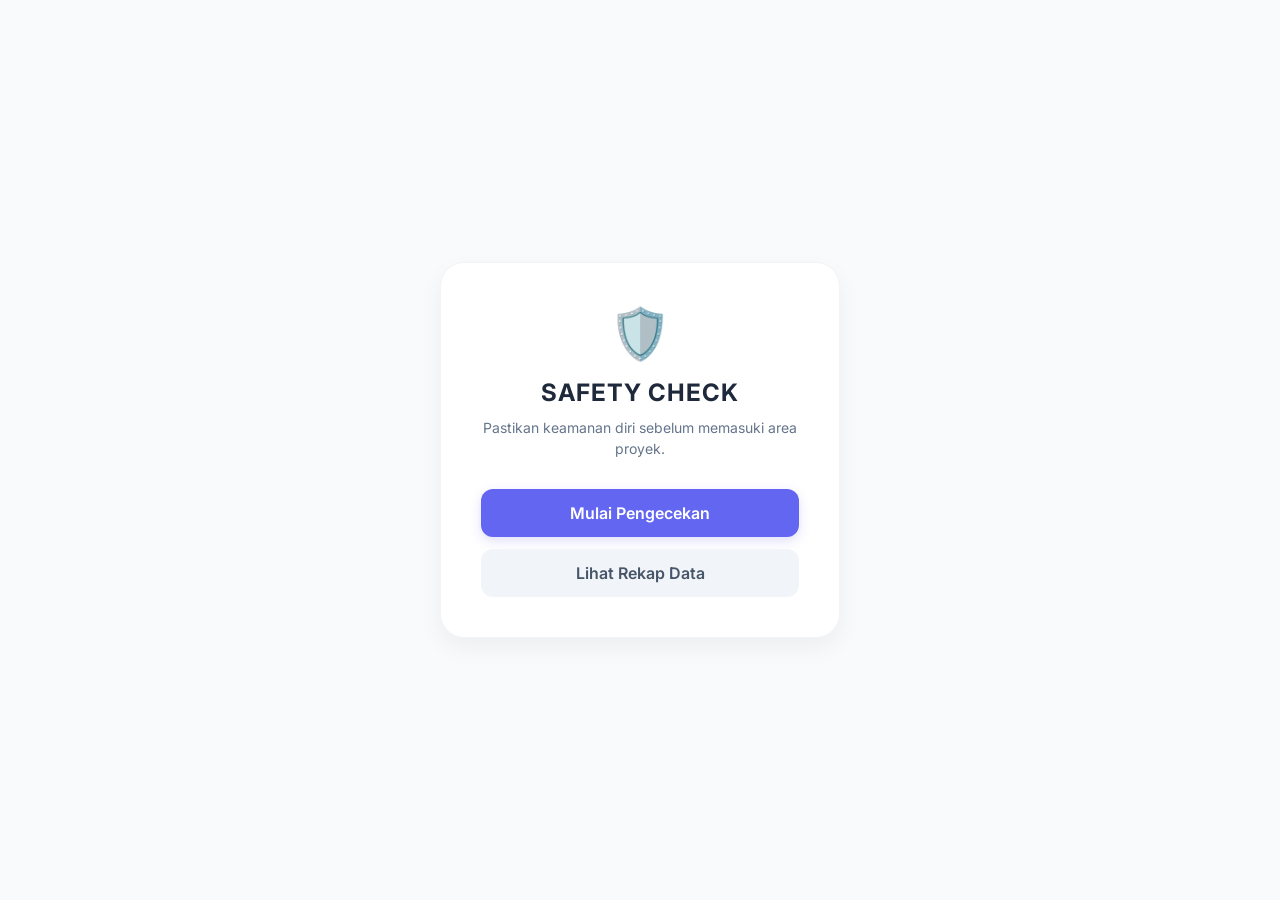
<file: html/index.html>
<!DOCTYPE html>
<html lang="en">
<head>
    <meta charset="UTF-8" />
    <meta name="viewport" content="width=device-width, initial-scale=1.0">
    <title>Safety Check System</title>
    <link href="https://fonts.googleapis.com/css2?family=Inter:wght@400;600;700&display=swap" rel="stylesheet">
    <link rel="stylesheet" href="../css/style.css" />
</head>
<body>
    <div class="main-container">
        <div class="safety-card">
            <div class="logo-icon">🛡️</div>
            <h1>SAFETY CHECK</h1>
            <p>Pastikan keamanan diri sebelum memasuki area proyek.</p>
            
            <div class="button-group">
                <button class="btn-primary" onclick="window.location.href='scan.html'">
                    Mulai Pengecekan
                </button>
                <button class="btn-secondary" onclick="window.location.href='recap.html'">
                    Lihat Rekap Data
                </button>
            </div>
        </div>
    </div>
</body>
</html>
</file>
<file: css/style.css>
* {
    margin: 0;
    padding: 0;
    box-sizing: border-box;
    font-family: 'Inter', sans-serif;
}

body {
    background-color: #f8fafc;
    height: 100vh;
    display: flex;
    align-items: center;
    justify-content: center;
}

.main-container {
    width: 100%;
    padding: 20px;
    display: flex;
    justify-content: center;
}

.safety-card {
    background: #ffffff;
    padding: 40px;
    border-radius: 24px;
    box-shadow: 0 10px 25px rgba(0, 0, 0, 0.05);
    text-align: center;
    max-width: 400px;
    width: 100%;
    border: 1px solid #f1f5f9;
}

.logo-icon {
    font-size: 50px;
    margin-bottom: 15px;
}

h1 {
    color: #1e293b;
    font-weight: 700;
    font-size: 24px;
    letter-spacing: 1px;
    margin-bottom: 10px;
}

p {
    color: #64748b;
    font-size: 14px;
    margin-bottom: 30px;
    line-height: 1.5;
}

.button-group {
    display: flex;
    flex-direction: column;
    gap: 12px;
}

button {
    padding: 14px 20px;
    border-radius: 12px;
    font-size: 16px;
    font-weight: 600;
    cursor: pointer;
    transition: all 0.3s ease;
    border: none;
    width: 100%;
}

.btn-primary {
    background-color: #6366f1;
    color: white;
    box-shadow: 0 4px 12px rgba(99, 102, 241, 0.2);
}

.btn-primary:hover {
    background-color: #4f46e5;
    transform: translateY(-2px);
}

.btn-secondary {
    background-color: #f1f5f9;
    color: #475569;
}

.btn-secondary:hover {
    background-color: #e2e8f0;
    color: #1e293b;
}

button:active {
    transform: translateY(0);
}

.back-nav {
    text-align: left;
    margin-bottom: 20px;
}

.back-nav a {
    text-decoration: none;
    color: #6366f1;
    font-size: 14px;
    font-weight: 600;
}

.scanner-wrapper {
    position: relative;
    width: 100%;
    max-width: 320px;
    height: 240px;
    margin: 20px auto;
    border-radius: 16px;
    overflow: hidden;
    background: #000;
    border: 4px solid #f1f5f9;
}

#preview {
    width: 100%;
    height: 100%;
    object-fit: cover;
}

.scanner-line {
    position: absolute;
    top: 0;
    left: 0;
    width: 100%;
    height: 2px;
    background: rgba(99, 102, 241, 0.8);
    box-shadow: 0 0 15px 2px rgba(99, 102, 241, 0.5);
    animation: scanMove 2s infinite linear;
}

@keyframes scanMove {
    0% { top: 0; }
    50% { top: 100%; }
    100% { top: 0; }
}

.scan-status {
    font-weight: 600;
    color: #6366f1;
    margin-top: 15px;
    font-size: 14px;
}

.divider {
    border: 0;
    border-top: 1px solid #f1f5f9;
    margin: 25px 0;
}

.steps-container {
    display: flex;
    justify-content: space-between;
    gap: 10px;
}

.step {
    display: flex;
    flex-direction: column;
    align-items: center;
    flex: 1;
}

.step-number {
    width: 24px;
    height: 24px;
    background: #e2e8f0;
    color: #475569;
    border-radius: 50%;
    display: flex;
    align-items: center;
    justify-content: center;
    font-size: 12px;
    font-weight: 700;
    margin-bottom: 8px;
}

.step-text {
    font-size: 10px;
    color: #94a3b8;
    text-transform: uppercase;
    font-weight: 600;
    letter-spacing: 0.5px;
}

.check-card {
    max-width: 700px;
    padding: 30px;
}

.check-header {
    margin-bottom: 20px;
}

.worker-info {
    background: #f1f5f9;
    padding: 8px 16px;
    border-radius: 20px;
    display: inline-block;
    margin-top: 10px;
    font-size: 14px;
    font-weight: 600;
    color: #6366f1;
}

.video-container {
    position: relative;
    width: 100%;
    border-radius: 16px;
    overflow: hidden;
    background: #000;
    aspect-ratio: 4 / 3;
    box-shadow: 0 4px 20px rgba(0,0,0,0.1);
}

canvas {
    width: 100%;
    height: 100%;
    object-fit: cover;
    display: block;
}

.camera-guide {
    position: absolute;
    top: 50%;
    left: 50%;
    transform: translate(-50%, -50%);
    width: 80%;
    max-width: 250px;
    height: 80%;
    max-height: 300px;
    border: 2px dashed rgba(255, 255, 255, 0.5);
    border-radius: 20px;
    pointer-events: none;
}

.status-indicator {
    margin-top:12px;
    margin-bottom:12px;
    padding: 15px;
    border-radius: 12px;
    font-weight: 700;
    font-size: 14px;
    text-transform: uppercase;
    letter-spacing: 1px;
    background: #f8fafc;
    color: #475569;
    transition: all 0.3s ease;
}

.button-group.horizontal {
    flex-direction: row;
    justify-content: center;
}

.button-group.horizontal button {
    width: auto;
    min-width: 120px;
}

.status-indicator.active {
    animation: pulse 1.5s infinite;
}

@keyframes pulse {
    0% { opacity: 1; }
    50% { opacity: 0.7; }
    100% { opacity: 1; }
}

.wide-card {
    max-width: 900px;
    width: 95%;
}

.recap-header {
    text-align: left;
    margin-bottom: 30px;
}

.date-group {
    margin-top: 30px;
    text-align: left;
}

.date-badge {
    background: #eef2ff;
    color: #6366f1;
    padding: 6px 16px;
    border-radius: 8px;
    font-weight: 700;
    font-size: 14px;
    display: inline-block;
    margin-bottom: 15px;
}

.recap-table {
    width: 100%;
    border-collapse: collapse;
    margin-bottom: 20px;
    font-size: 14px;
}

.recap-table th {
    text-align: left;
    padding: 12px;
    background: #f8fafc;
    color: #64748b;
    font-weight: 600;
    border-bottom: 2px solid #f1f5f9;
}

.recap-table td {
    padding: 15px 12px;
    border-bottom: 1px solid #f1f5f9;
    color: #1e293b;
}

.status-badge {
    padding: 4px 10px;
    border-radius: 6px;
    font-size: 12px;
    font-weight: 700;
}

.status-ok { background: #dcfce7; color: #15803d; }
.status-fail { background: #fee2e2; color: #b91c1c; }

.empty-state {
    padding: 50px;
    color: #94a3b8;
    font-style: italic;
}

.attribute-panel{
    margin-top:12px;
    background:#fff;
    border-radius:16px;
    overflow:hidden;
    border:1px solid #e5e7eb;
}

.attribute-item{
    display:flex;
    justify-content:space-between;
    align-items:center;
    padding:16px 20px;
    font-size:18px;
    font-weight:600;
}

.attribute-item:not(:last-child){
    border-bottom:1px solid #f1f5f9;
}

.attribute-left{
    display:flex;
    align-items:center;
    gap:10px;
}

.status-wait{
    color:#64748b;
}

.status-success{
    color:#16a34a;
    font-weight:700;
}

.status-fail{
    color:#dc2626;
    font-weight:700;
}

/* =========================================
   RESPONSIVE MOBILE STYLES
   ========================================= */
@media (max-width: 600px) {
    .main-container {
        padding: 15px;
    }

    .safety-card {
        padding: 24px 20px;
        border-radius: 16px;
    }
    
    .check-card, .wide-card {
        padding: 20px;
    }

    h1 {
        font-size: 20px;
    }
    
    p {
        font-size: 13px;
        margin-bottom: 20px;
    }

    .logo-icon {
        font-size: 40px;
        margin-bottom: 10px;
    }

    .button-group.horizontal {
        flex-direction: column;
        gap: 10px;
    }

    .button-group.horizontal button {
        width: 100%;
    }

    .scanner-wrapper {
        height: 200px;
    }

    .attribute-item {
        padding: 12px 15px;
        font-size: 15px;
    }

    /* Table Scroll Wrapper */
    .table-responsive {
        width: 100%;
        overflow-x: auto;
        -webkit-overflow-scrolling: touch;
        border-radius: 8px;
        margin-bottom: 20px;
    }

    .recap-table {
        min-width: 550px; /* Memaksa tabel agar scrollable jika terlalu sempit */
        margin-bottom: 0;
    }
    
    .date-badge {
        font-size: 13px;
        padding: 5px 12px;
    }
}
</file>
